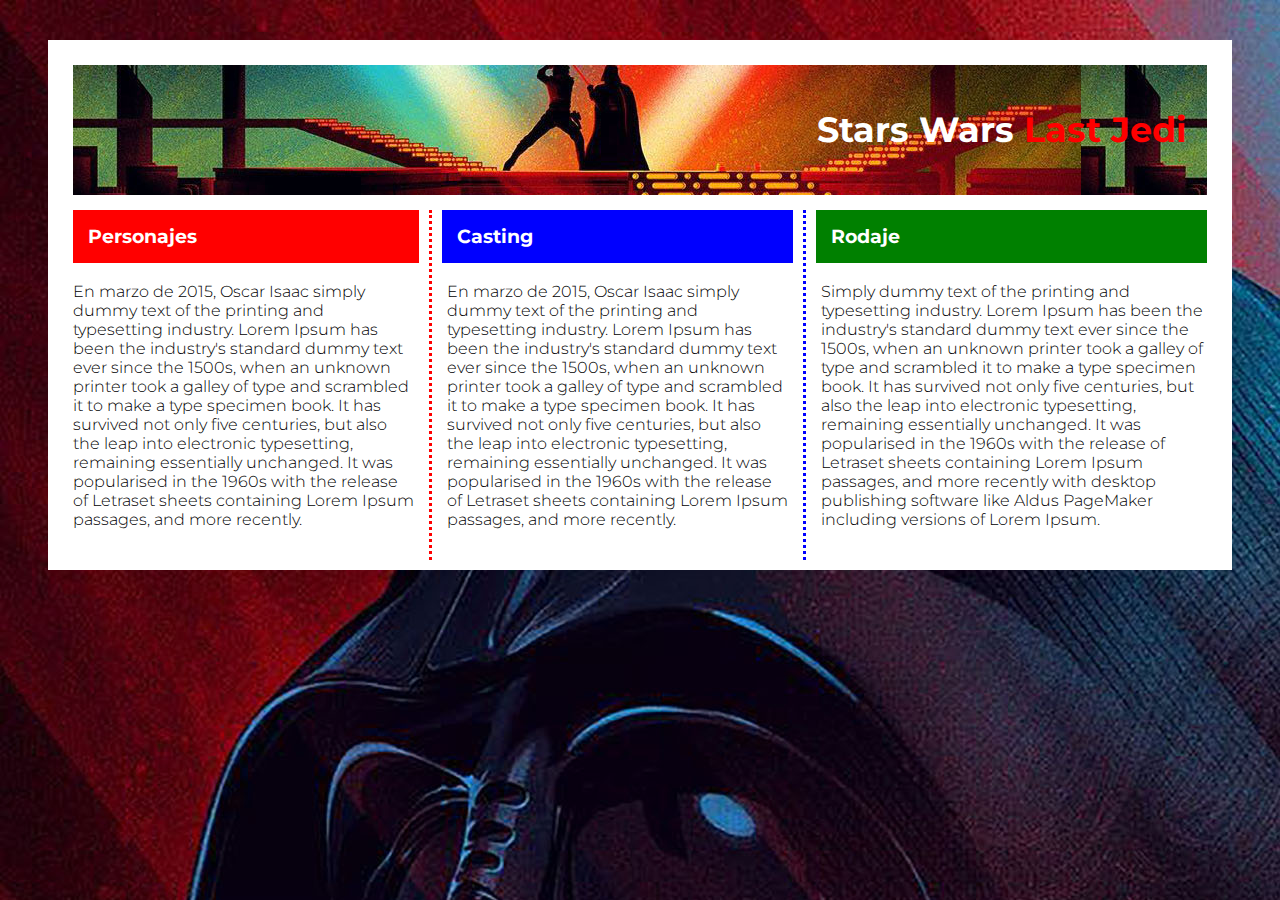
<file: index.html>
<!DOCTYPE html>
<html>
<head>
		<meta charset="utf-8">
		<link href="https://fonts.googleapis.com/css?family=Montserrat:200,200i,300,300i,400,400i,500,500i,600,600i,700,700i&display=swap" rel="stylesheet">
		<link rel="stylesheet" type="text/css" href="pagflex.css">
	<title>
		Stars Wars
	</title>
</head>
<body>
	<div class="div-flex">
		<header>
			
		<h1>
			Stars Wars <span class="rojo">Last Jedi</span> 
		</h1>

		
		</header>
			
	<div class="flex-parrafos">
		<div class="item borde-rojo"><h3 class="h3-personajes">Personajes</h3>

			<p>
		En marzo de 2015, Oscar Isaac simply dummy text of the printing and typesetting industry. Lorem Ipsum has been the industry's standard dummy text ever since the 1500s, when an unknown printer took a galley of type and scrambled it to make a type specimen book. It has survived not only five centuries, but also the leap into electronic typesetting, remaining essentially unchanged. It was popularised in the 1960s with the release of Letraset sheets containing Lorem Ipsum passages, and more recently.
		</p>
		
		

	
	</div>
		
	<div class="item borde-azul"><h3 class="h3-casting">Casting</h3>
	<p>
		En marzo de 2015, Oscar Isaac simply dummy text of the printing and typesetting industry. Lorem Ipsum has been the industry's standard dummy text ever since the 1500s, when an unknown printer took a galley of type and scrambled it to make a type specimen book. It has survived not only five centuries, but also the leap into electronic typesetting, remaining essentially unchanged. It was popularised in the 1960s with the release of Letraset sheets containing Lorem Ipsum passages, and more recently.

	</p>
	</div>
	
		<div class="item"><h3 class="h3-rodaje">Rodaje</h3>
	<p>
		Simply dummy text of the printing and typesetting industry. Lorem Ipsum has been the industry's standard dummy text ever since the 1500s, when an unknown printer took a galley of type and scrambled it to make a type specimen book. It has survived not only five centuries, but also the leap into electronic typesetting, remaining essentially unchanged. It was popularised in the 1960s with the release of Letraset sheets containing Lorem Ipsum passages, and more recently with desktop publishing software like Aldus PageMaker including versions of Lorem Ipsum.

	</p>
	</div>
	
	</div>
</div>
	<footer>
		
	</footer>

</body>
</html>
</file>
<file: pagflex.css>
body {
	font-family: 'Montserrat', sans-serif;
	background: url('Back.jpg') no-repeat;
}

p {
	font-weight: 300; 
	padding: 15px;
	padding-top: 0;
}


.listado {
	list-style: none;
	font-weight: 300;
	line-height: 24px;
}

.div-flex {
display: flex;
flex-direction: row;
flex-wrap: wrap;
background: white; 
padding: 10px; 
overflow: hidden; 
margin: 40px 40px auto; 
padding: 0 10;

}

.div1 {
	display: flex;
	flex-direction: row;
	flex-wrap: wrap;
	flex-grow: 1;
}


header {

	flex-wrap: wrap;
	width: 100%;
	background: url(header2.jpg); 
	padding: 20px; 
	margin: 15px;

}

h1 {
  font-weight: 700; 
  font-size: 35px;
  color: white;
  text-align: right;
}

h2 { 
  font-weight: 500; 
  text-align: right;
}

.h3-personajes {
	font-weight: 700; 
	background: red; 
	margin-right: 10px; 
	margin-left: 15px;
	margin-top: 0px;
	padding: 15px ; 
	color: white;
}

.h3-casting {
	font-weight: 700; 
	background: blue; 
	margin-right: 10px;
	margin-left: 10px;
	margin-top: 0px;
	padding: 15px; 
	color: white;
	
}

.h3-rodaje {
	font-weight: 700; 
	background: green; 
	margin-right: 15px;
	margin-left: 10px;
	margin-top: 0px;
	padding: 15px; 
	color: white;
	
}

.flex-parrafos {
	display: flex;
	flex-direction: row;

}
.item {
	flex: 1 1 auto;
}

.borde-rojo {
	border-right: dotted;
	border-color: red;
}

.borde-azul {
	border-right: dotted;
	border-color: blue;
}



.titulo-historia { 
  font-weight: 500;
  color: red;
}

.rojo {
	color: red;
}
</file>
